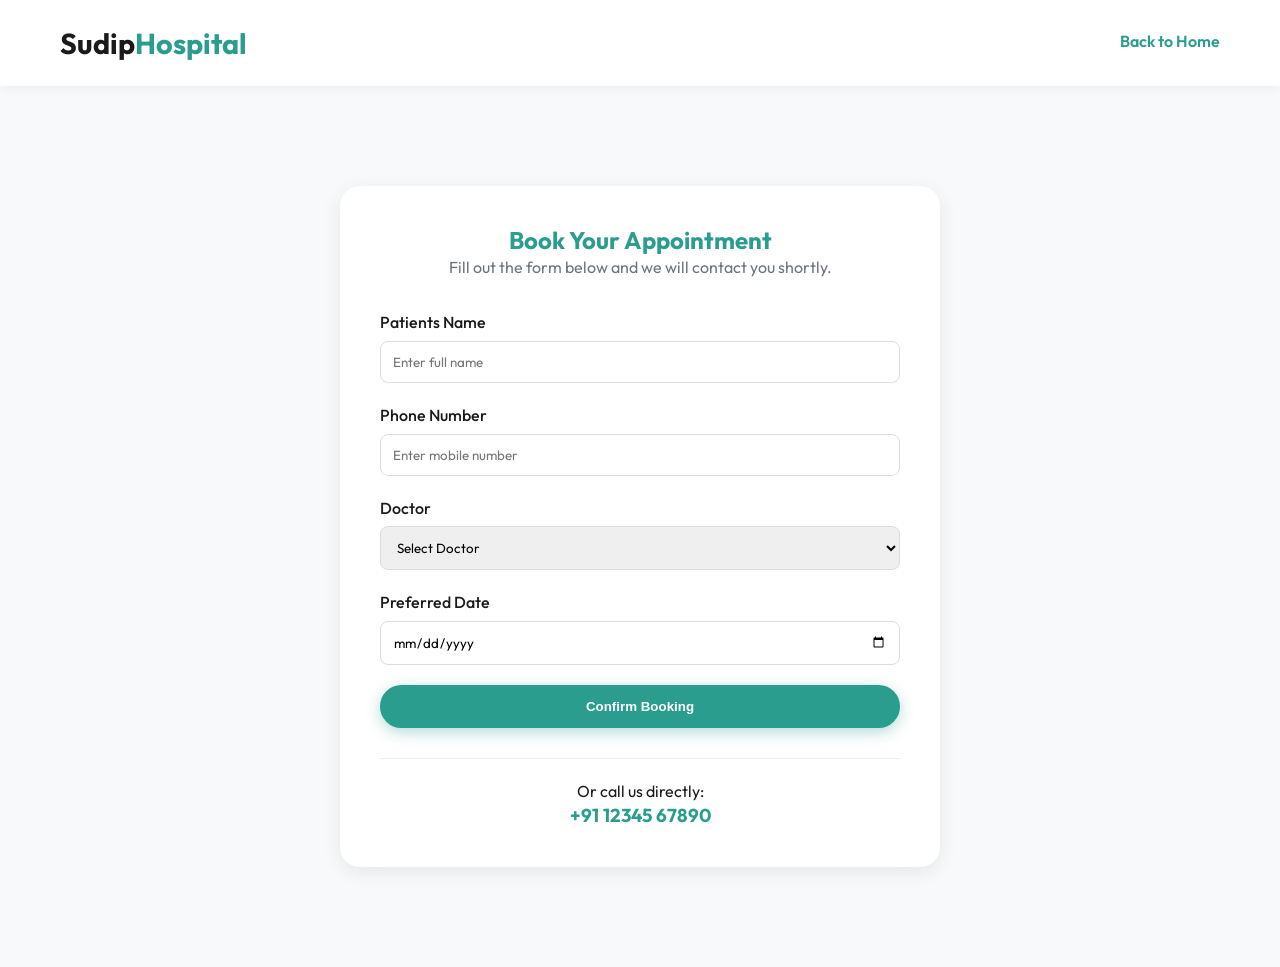
<file: appointment.html>
<!DOCTYPE html>
<html lang="en">
<head>
    <meta charset="UTF-8">
    <meta name="viewport" content="width=device-width, initial-scale=1.0">
    <meta name="robots" content="index, follow">
    <title>Book Appointment - Sudip Hospital</title>
    <!-- Fonts -->
    <link href="https://fonts.googleapis.com/css2?family=Outfit:wght@300;400;500;600;700&display=swap" rel="stylesheet">
    <link rel="stylesheet" href="styles.css">
    <style>
        .appointment-page {
            max-width: 600px;
            margin: 100px auto;
            padding: 40px;
            background: white;
            border-radius: 20px;
            box-shadow: var(--shadow);
            text-align: center;
        }
        .form-group {
            margin-bottom: 20px;
            text-align: left;
        }
        label {
            display: block;
            margin-bottom: 5px;
            font-weight: 500;
        }
        input, select, textarea {
            width: 100%;
            padding: 12px;
            border: 1px solid #ddd;
            border-radius: 8px;
            font-family: 'Outfit', sans-serif;
        }
        input:focus {
            border-color: var(--primary);
            outline: none;
        }
        .success-message {
            display: none;
            background: #d4edda;
            color: #155724;
            padding: 15px;
            border-radius: 8px;
            margin-top: 20px;
        }
    </style>
</head>
<body class="bg-light">

    <nav class="navbar" style="position: sticky;">
        <div class="container">
            <a href="index.html" class="logo">Sudip<span>Hospital</span></a>
            <a href="index.html" class="btn-text">Back to Home</a>
        </div>
    </nav>

    <div class="container">
        <div class="appointment-page">
            <h2 class="text-primary">Book Your Appointment</h2>
            <p style="margin-bottom: 30px; color: var(--text-muted);">Fill out the form below and we will contact you shortly.</p>
            
            <form id="appointmentForm" onsubmit="event.preventDefault(); showSuccess();">
                <div class="form-group">
                    <label>Patients Name</label>
                    <input type="text" required placeholder="Enter full name">
                </div>
                <div class="form-group">
                    <label>Phone Number</label>
                    <input type="tel" required placeholder="Enter mobile number">
                </div>
                <div class="form-group">
                    <label>Doctor</label>
                    <select required>
                        <option value="">Select Doctor</option>
                        <option value="kamlesh">Dr. Kamlesh Yeshi (Ortho)</option>
                        <option value="namrata">Dr. Namrata Yeshi (ENT)</option>
                    </select>
                </div>
                <div class="form-group">
                    <label>Preferred Date</label>
                    <input type="date" required>
                </div>
                <button type="submit" class="btn-primary" style="width: 100%;">Confirm Booking</button>
            </form>

            <div id="success" class="success-message">
                <strong>Request Sent!</strong> <br> Thank you. Our reception will call you to confirm your slot.
            </div>
            
            <div style="margin-top: 30px; border-top: 1px solid #eee; padding-top: 20px;">
                <p>Or call us directly:</p>
                <h3 class="text-primary">+91 12345 67890</h3>
            </div>
        </div>
    </div>

    <script>
        function showSuccess() {
            document.getElementById('appointmentForm').style.display = 'none';
            document.getElementById('success').style.display = 'block';
        }
    </script>
</body>
</html>
</file>
<file: styles.css>
:root {
    --primary: #2A9D8F;
    /* Persian Green */
    --primary-dark: #264653;
    --accent: #E9C46A;
    /* Warm Sand */
    --dark: #1a1a1a;
    --light: #f8f9fa;
    --white: #ffffff;
    --text-muted: #6c757d;
    --shadow: 0 5px 20px rgba(0, 0, 0, 0.08);
    --transition: all 0.3s ease;
}

* {
    margin: 0;
    padding: 0;
    box-sizing: border-box;
}

body {
    font-family: 'Outfit', sans-serif;
    color: var(--dark);
    line-height: 1.6;
    background-color: var(--white);
    overflow-x: hidden;
}

a {
    text-decoration: none;
    color: inherit;
}

ul {
    list-style: none;
}

.container {
    max-width: 1200px;
    margin: 0 auto;
    padding: 0 20px;
}

/* Typography */
h1,
h2,
h3,
h4 {
    font-weight: 700;
    line-height: 1.2;
}

.text-primary {
    color: var(--primary);
}

/* Buttons */
.btn-primary {
    background: var(--primary);
    color: var(--white);
    padding: 12px 28px;
    border-radius: 50px;
    font-weight: 600;
    transition: var(--transition);
    display: inline-block;
    border: 2px solid var(--primary);
    box-shadow: 0 4px 15px rgba(0, 128, 128, 0.3);
}

.btn-primary:hover {
    background: var(--primary-dark);
    border-color: var(--primary-dark);
    transform: translateY(-2px);
}

.btn-outline {
    background: rgba(255, 255, 255, 0.1);
    backdrop-filter: blur(4px);
    color: var(--white);
    padding: 12px 25px;
    border-radius: 50px;
    font-weight: 500;
    transition: var(--transition);
    border: 2px solid rgba(255, 255, 255, 0.8);
    display: inline-block;
}

.btn-outline:hover {
    background: var(--white);
    color: var(--primary);
    transform: translateY(-2px);
    box-shadow: 0 4px 15px rgba(255, 255, 255, 0.3);
}

.hero-btns a {
    padding: 16px 35px;
    font-size: 1.1rem;
    letter-spacing: 0.5px;
}

.btn-text {
    color: var(--primary);
    font-weight: 600;
    position: relative;
    padding-bottom: 2px;
}

.btn-text::after {
    content: '';
    position: absolute;
    width: 0;
    height: 2px;
    bottom: 0;
    left: 0;
    background: var(--primary);
    transition: var(--transition);
}

.btn-text:hover::after {
    width: 100%;
}

/* Navbar */
.navbar {
    position: fixed;
    top: 0;
    left: 0;
    width: 100%;
    padding: 20px 0;
    background: rgba(255, 255, 255, 0.95);
    backdrop-filter: blur(10px);
    z-index: 1000;
    box-shadow: 0 2px 10px rgba(0, 0, 0, 0.05);
}

.navbar .container {
    display: flex;
    justify-content: space-between;
    align-items: center;
}

.logo {
    font-size: 1.8rem;
    font-weight: 700;
    color: var(--dark);
}

.logo span {
    color: var(--primary);
}

.nav-links {
    display: flex;
    align-items: center;
    gap: 30px;
}

.nav-links a:not(.btn-primary) {
    font-weight: 500;
    position: relative;
}

.nav-links a:not(.btn-primary)::after {
    content: '';
    position: absolute;
    width: 0;
    height: 2px;
    bottom: -5px;
    left: 0;
    background: var(--primary);
    transition: var(--transition);
}

.nav-links a:not(.btn-primary):hover::after {
    width: 100%;
}

.menu-toggle {
    display: none;
    font-size: 1.5rem;
    cursor: pointer;
}

/* Language Switcher */
.lang-dropdown {
    position: relative;
    margin-left: 10px;
}

.lang-btn {
    background: none;
    border: none;
    cursor: pointer;
    font-size: 1rem;
    color: var(--dark);
    display: flex;
    align-items: center;
    gap: 8px;
    font-weight: 600;
    font-family: 'Outfit', sans-serif;
    padding: 5px 10px;
    border-radius: 50px;
    transition: var(--transition);
}

.lang-btn:hover {
    color: var(--primary);
    background: rgba(0, 128, 128, 0.05);
}

.lang-content {
    display: none;
    position: absolute;
    top: 100%;
    right: 0;
    background: var(--white);
    min-width: 140px;
    box-shadow: 0 10px 30px rgba(0, 0, 0, 0.1);
    border-radius: 12px;
    overflow: hidden;
    z-index: 1001;
    border: 1px solid rgba(0, 0, 0, 0.05);
    margin-top: 10px;
}

.lang-dropdown:hover .lang-content,
.lang-dropdown:focus-within .lang-content {
    display: block;
    animation: fadeUpSmall 0.3s ease;
}

.lang-content a {
    display: block;
    padding: 12px 20px;
    color: var(--dark);
    font-size: 0.95rem;
    transition: var(--transition);
    border-bottom: 1px solid rgba(0, 0, 0, 0.02);
}

.lang-content a:hover {
    background: rgba(0, 128, 128, 0.05);
    color: var(--primary);
    padding-left: 25px;
    /* Subtle slide effect */
}

@keyframes fadeUpSmall {
    from {
        opacity: 0;
        transform: translateY(10px);
    }

    to {
        opacity: 1;
        transform: translateY(0);
    }
}

/* Hero Section */
.hero {
    position: relative;
    height: 100vh;
    display: flex;
    align-items: center;
    color: var(--white);
    margin-top: 0;
    padding-top: 80px;
    /* Offset for navbar */
}

.hero-bg {
    position: absolute;
    top: 0;
    left: 0;
    width: 100%;
    height: 100%;
    z-index: -1;
}

.hero-bg img {
    width: 100%;
    height: 100%;
    object-fit: cover;
}

.overlay {
    position: absolute;
    top: 0;
    left: 0;
    width: 100%;
    height: 100%;
    background: linear-gradient(to right, rgba(38, 70, 83, 0.85), rgba(42, 157, 143, 0.4));
}

.hero-content {
    width: 100%;
}

.hero-content h1 {
    font-size: 4rem;
    margin-bottom: 20px;
    text-shadow: 2px 2px 4px rgba(0, 0, 0, 0.3);
}

.hero-content p {
    font-size: 1.2rem;
    margin-bottom: 30px;
    max-width: 600px;
    opacity: 0.9;
}

.hero-btns {
    display: flex;
    gap: 20px;
}

/* Animation Classes */
.animate-up {
    opacity: 0;
    transform: translateY(30px);
    animation: fadeUp 1s forwards;
}

.delay-1 {
    animation-delay: 0.2s;
}

.delay-2 {
    animation-delay: 0.4s;
}

@keyframes fadeUp {
    to {
        opacity: 1;
        transform: translateY(0);
    }
}

/* Floating CTA */
.floating-cta {
    position: fixed;
    bottom: 30px;
    right: 30px;
    z-index: 999;
}

.floating-cta a {
    display: flex;
    align-items: center;
    gap: 10px;
    background: var(--accent);
    color: var(--dark);
    padding: 15px 25px;
    border-radius: 50px;
    box-shadow: 0 5px 20px rgba(229, 179, 80, 0.4);
    font-weight: 700;
    transition: var(--transition);
    animation: gentle-pulse 3s infinite;
}

@keyframes gentle-pulse {
    0% {
        box-shadow: 0 0 0 0 rgba(229, 179, 80, 0.7);
        transform: scale(1);
    }

    50% {
        box-shadow: 0 0 0 10px rgba(229, 179, 80, 0);
        transform: scale(1.05);
    }

    100% {
        box-shadow: 0 0 0 0 rgba(229, 179, 80, 0);
        transform: scale(1);
    }
}

.floating-cta:hover a {
    transform: scale(1.05);
}

.icon-pulse i {
    animation: pulse 2s infinite;
}

@keyframes pulse {
    0% {
        transform: scale(1);
    }

    50% {
        transform: scale(1.2);
    }

    100% {
        transform: scale(1);
    }
}

/* Specialists Section */
.section {
    padding: 80px 0;
}

.section-header {
    text-align: center;
    margin-bottom: 60px;
}

.section-header h2 {
    font-size: 2.5rem;
    margin-bottom: 10px;
    color: var(--dark);
}

.divider {
    width: 80px;
    height: 4px;
    background: var(--primary);
    margin: 0 auto 20px;
    border-radius: 2px;
}

.doctors-grid {
    display: grid;
    grid-template-columns: repeat(auto-fit, minmax(280px, 1fr));
    gap: 40px;
}

.doctor-card {
    background: var(--white);
    border-radius: 20px;
    overflow: hidden;
    box-shadow: var(--shadow);
    transition: var(--transition);
    border: 1px solid rgba(0, 0, 0, 0.05);
}

.doctor-card:hover {
    transform: translateY(-10px);
    box-shadow: 0 15px 30px rgba(0, 0, 0, 0.15);
}

.doctor-img {
    height: 350px;
    overflow: hidden;
}

.doctor-img img {
    width: 100%;
    height: 100%;
    object-fit: cover;
    transition: var(--transition);
}

.doctor-card:hover .doctor-img img {
    transform: scale(1.05);
}

.doctor-info {
    padding: 30px;
}

.doctor-info h3 {
    font-size: 1.4rem;
    margin-bottom: 5px;
}

.specialty {
    color: var(--primary);
    font-weight: 600;
    font-size: 0.9rem;
    display: block;
    margin-bottom: 15px;
    text-transform: uppercase;
    letter-spacing: 1px;
}

.credentials {
    margin-bottom: 20px;
}

.credentials li {
    display: flex;
    align-items: center;
    gap: 10px;
    margin-bottom: 8px;
    font-size: 0.95rem;
    color: var(--text-muted);
}

.credentials li i {
    color: var(--accent);
    width: 20px;
}

/* Location Section */
.bg-light {
    background-color: var(--light);
}

.contact-wrapper {
    display: grid;
    grid-template-columns: 1fr 1fr;
    gap: 40px;
    align-items: center;
}

.contact-info {
    background: var(--white);
    padding: 40px;
    border-radius: 20px;
    box-shadow: var(--shadow);
}

.info-item {
    display: flex;
    gap: 20px;
    margin-bottom: 30px;
}

.info-item:last-child {
    margin-bottom: 0;
}

.info-item i {
    font-size: 1.5rem;
    color: var(--primary);
    background: rgba(0, 128, 128, 0.1);
    width: 50px;
    height: 50px;
    display: flex;
    align-items: center;
    justify-content: center;
    border-radius: 50%;
}

.info-item h4 {
    margin-bottom: 5px;
    font-size: 1.1rem;
}

.info-item p {
    color: var(--text-muted);
}

.map-container {
    height: 400px;
    border-radius: 20px;
    overflow: hidden;
    box-shadow: var(--shadow);
}

/* Footer */
footer {
    background: var(--dark);
    color: var(--white);
    padding: 30px 0;
    text-align: center;
    border-top: 5px solid var(--primary);
}

/* Mobile Responsive */
@media (max-width: 768px) {
    .navbar .container {
        padding: 0 15px;
    }

    .nav-links {
        position: fixed;
        top: 80px;
        right: -100%;
        width: 100%;
        height: calc(100vh - 80px);
        background: var(--white);
        flex-direction: column;
        justify-content: center;
        gap: 40px;
        transition: var(--transition);
        box-shadow: -5px 0 10px rgba(0, 0, 0, 0.05);
    }

    .lang-dropdown {
        margin: 0;
        width: 100%;
    }

    .lang-btn {
        justify-content: center;
        width: 100%;
        padding: 15px;
        font-size: 1.1rem;
    }

    .lang-content {
        position: static;
        box-shadow: none;
        background: rgba(0, 0, 0, 0.02);
        width: 100%;
        margin-top: 0;
        border-radius: 0;
    }

    .lang-content a {
        text-align: center;
        padding: 15px;
    }

    .nav-links.active {
        right: 0;
    }

    .menu-toggle {
        display: block;
    }

    .hero-content h1 {
        font-size: 2.5rem;
    }

    .contact-wrapper {
        grid-template-columns: 1fr;
    }

    .floating-cta span {
        display: none;
    }

    .floating-cta a {
        padding: 15px;
        border-radius: 50%;
    }

    .hero-btns {
        flex-direction: column;
        width: 100%;
        max-width: 350px;
    }

    .hero-btns a {
        width: 100%;
        text-align: center;
        justify-content: center;
    }
}
</file>
